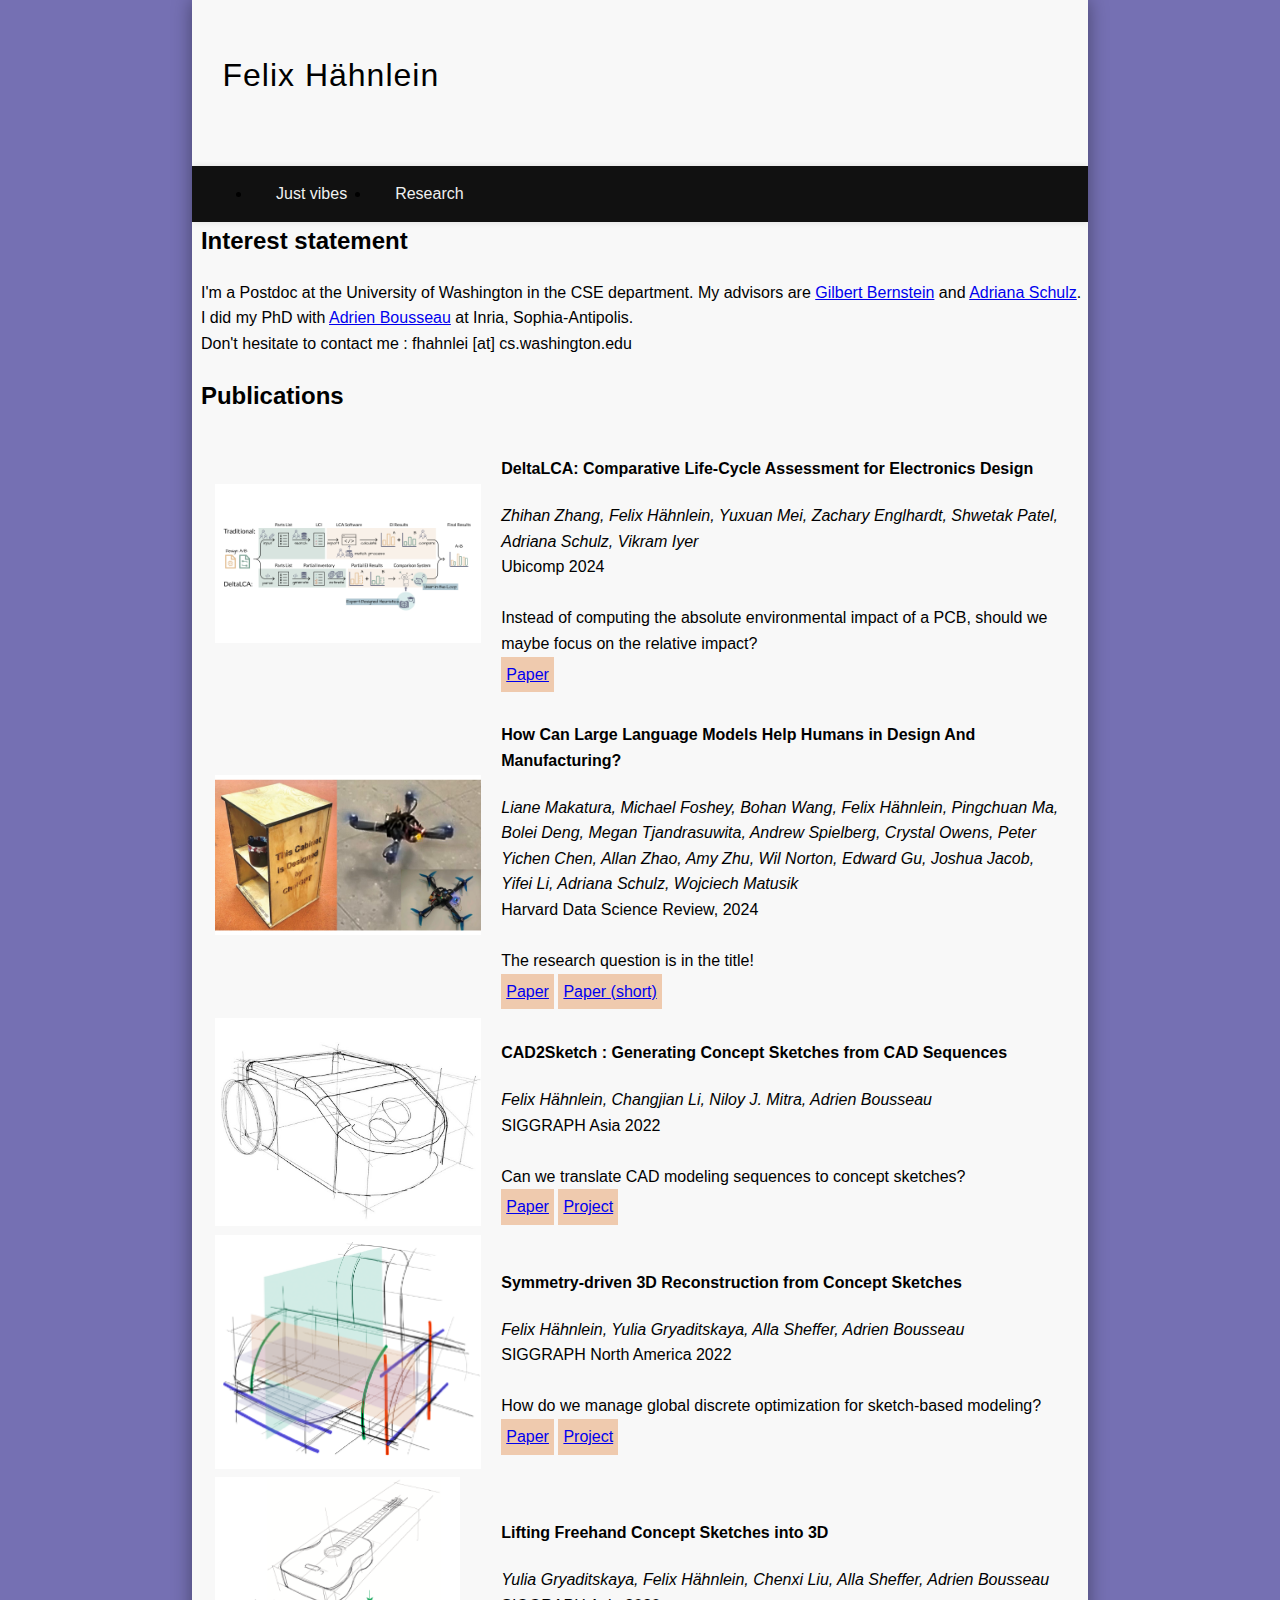
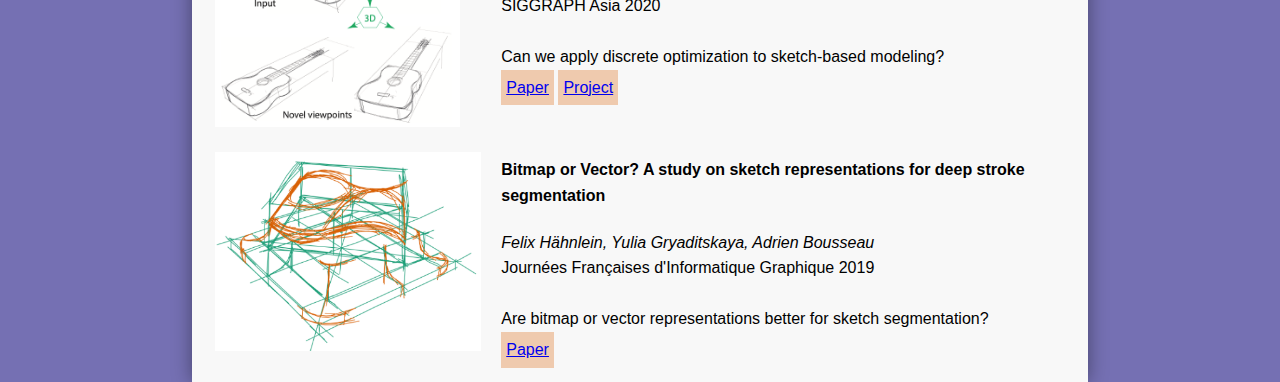
<file: research.html>
<!DOCTYPE html>
<html lang="en">
<head>
    <meta charset="UTF-8">
    <meta name="viewport" content="width=device-width, initial-scale=1.0">
    <title>Felix H&auml;hnlein</title>
    <link rel="stylesheet" href="style.css">
</head>
<body>

<div class="wrapper">


    <div class="header">
        <div class="site-title">Felix H&auml;hnlein </div>
<!--        <div class="site-description">Hi there. Vibes and Research.</div>-->
        <div class="clear"></div>

        <nav id="access">
            <div class="menu-pages-container">
                <ul id="menu-pages" class="menu">
                    <li id="menu-item-40" class="menu-item"><a href="./index.html">Just vibes</a></li>
                    <li id="menu-item-42" class="menu-item"><a href="./research.html">Research</a></li>
                    <!--<li id="menu-item-41" class="menu-item"><a href="https://janetgalore.com/janet-bio/">cv</a></li>-->
                </ul>
            </div>				
        <div class="clear"></div>
        </nav><!-- #access -->

    </div>
    <h2 style="margin-left: 1%;">Interest statement</h2>
    <div style="padding-left: 1%;">
        I'm a Postdoc at the University of Washington in the CSE department.
        My advisors are <a href="http://gilbertbernstein.com/" target="" title="">Gilbert Bernstein</a> and <a href="https://homes.cs.washington.edu/~adriana/" target="" title="">Adriana Schulz</a>.
        <br>
        I did my PhD with <a href="http://www-sop.inria.fr/members/Adrien.Bousseau/" target="" title="">Adrien Bousseau</a> at Inria, Sophia-Antipolis.
        <br>
        Don't hesitate to contact me : fhahnlei [at] cs.washington.edu
        
    </div>
<!--
    <h2 style="margin-left: 1%;">Projects</h2>
-->
    <h2 style="margin-left: 1%;">Publications</h2>
    <div id="container">

        <div class="publi">

                <div class="publi-img"> 
                    <img src="./images/delta_lc.png" style="max-width:100%; max-height: 250px;"> 
                </div>

                <div class="publi-text">
                <h4>DeltaLCA: Comparative Life-Cycle Assessment for Electronics Design</h4>
                <i>Zhihan Zhang, Felix Hähnlein, Yuxuan Mei, Zachary Englhardt, Shwetak Patel, Adriana Schulz, Vikram Iyer
                </i>
                <br>
                Ubicomp 2024
                <br>
                <br>
                Instead of computing the absolute environmental impact of a PCB, should we maybe focus on the relative impact?
                <br>
                <div style="padding:5px;display:inline-block;background-color:rgba(217,95,2, 0.3)" align="center">
                <a href="https://dl.acm.org/doi/abs/10.1145/3643561" target="" title="Paper">Paper</a>
                </div>
                </div>
        </div>

        <div class="publi">
                <div class="publi-img"> 
                    <img src="./images/cad_llm.png" style="max-width:100%; max-height: 250px;"> 
                </div>
                <div class="publi-text">
                <h4>How Can Large Language Models Help Humans in Design And Manufacturing?</h4>
                <i>Liane Makatura, Michael Foshey, Bohan Wang, Felix Hähnlein, Pingchuan Ma, Bolei Deng, Megan Tjandrasuwita, Andrew Spielberg, Crystal Owens, Peter Yichen Chen, Allan Zhao, Amy Zhu, Wil Norton, Edward Gu, Joshua Jacob, Yifei Li, Adriana Schulz, Wojciech Matusik</i>
                <br>
                Harvard Data Science Review, 2024
                <br>
                <br>
                The research question is in the title!
                <br>
                <div style="padding:5px;display:inline-block;background-color:rgba(217,95,2, 0.3)" align="center">
                <a href="https://hdsr.mitpress.mit.edu/pub/15nqmdzl/release/1" target="" title="Paper">Paper</a>
                </div>
                <div style="padding:5px;display:inline-block;background-color:rgba(217,95,2, 0.3)" align="center">
                <a href="https://mit-genai.pubpub.org/pub/nmypmnhs/release/2" target="" title="Paper (short)">Paper (short)</a>
                </div>
                </div>
        </div>

        <div class="publi">
                <div class="publi-img"> 
                    <img src="./images/cad2sketch.jpg" style="max-width:100%; max-height: 250px;"> 
                </div>
                <div class="publi-text">
                <h4>CAD2Sketch : Generating Concept Sketches from CAD Sequences</h4>
                <i>Felix Hähnlein, Changjian Li, Niloy J. Mitra, Adrien Bousseau</i>
                <br>
                SIGGRAPH Asia 2022
                <br>
                <br>
                Can we translate CAD modeling sequences to concept sketches?
                <br>
                <div style="padding:5px;display:inline-block;background-color:rgba(217,95,2, 0.3)" align="center">
                <a href="https://repo-sam.inria.fr/d3/cad2sketch/cad2sketch_paper.pdf" target="" title="Paper">Paper</a>
                </div>
                <div style="padding:5px;display:inline-block;background-color:rgba(217,95,2, 0.3)" align="center">
                <a href="https://ns.inria.fr/d3/cad2sketch/" target="" title="Project page">Project</a>
                </div>
                </div>
        </div>

        <div class="publi">
                <div class="publi-img"> 
                    <img src="./images/symmetry_teaser.png" style="max-width:100%; max-height: 250px;"> 
                </div>
                <div class="publi-text">
                <h4>Symmetry-driven 3D Reconstruction from Concept Sketches</h4>
                <i>Felix Hähnlein, Yulia Gryaditskaya, Alla Sheffer, Adrien Bousseau</i>
                <br>
                SIGGRAPH North America 2022
                <br>
                <br>
                How do we manage global discrete optimization for sketch-based modeling?
                <br>
                <div style="padding:5px;display:inline-block;background-color:rgba(217,95,2, 0.3)" align="center">
                <a href="http://www-sop.inria.fr/reves/Basilic/2022/HGSB22/symmetry_sketch.pdf" target="" title="Paper">Paper</a>
                </div>
                <div style="padding:5px;display:inline-block;background-color:rgba(217,95,2, 0.3)" align="center">
                <a href="https://ns.inria.fr/d3/SymmetrySketch/" target="" title="Project page">Project</a>
                </div>
                </div>
            </div>

        <div class="publi">
                <div class="publi-img"> 
                    <img src="./images/lifting3d.png" style="max-width:100%; max-height: 250px;"> 
                </div>
                <div class="publi-text">
                <h4>Lifting Freehand Concept Sketches into 3D</h4>
                <i>Yulia Gryaditskaya, Felix Hähnlein, Chenxi Liu, Alla Sheffer, Adrien Bousseau</i>
                <br>
                SIGGRAPH Asia 2020
                <br>
                <br>
                Can we apply discrete optimization to sketch-based modeling?
                <br>
                <div style="padding:5px;display:inline-block;background-color:rgba(217,95,2, 0.3)" align="center">
                <a href="https://repo-sam.inria.fr/d3/Lift3D/Gryaditskaya_SigAsia20_Lifting%20_Freehand_Concept_Sketches_into_3D.pdf" target="" title="Paper">Paper</a>
                </div>
                <div style="padding:5px;display:inline-block;background-color:rgba(217,95,2, 0.3)" align="center">
                <a href="https://ns.inria.fr/d3/Lift3D/" target="" title="Project page">Project</a>
                </div>
                </div>
            </div>

        <div class="publi">
                <div class="publi-img"> 
                    <img src="./images/bitmap_vector.png" style="max-width:100%; max-height: 250px;"> 
                </div>
                <div class="publi-text">
                <h4>Bitmap or Vector? A study on sketch representations for deep stroke segmentation</h4>
                <i>Felix Hähnlein, Yulia Gryaditskaya, Adrien Bousseau </i>
                <br>
                Journées Françaises d'Informatique Graphique 2019 
                <br>
                <br>
                Are bitmap or vector representations better for sketch segmentation?
                <br>
                <div style="padding:5px;display:inline-block;background-color:rgba(217,95,2, 0.3)" align="center">
                <a href="https://hal.inria.fr/hal-02922043/document" target="" title="Paper">Paper</a>
                </div>
                </div>

        </div>

    </div>
    <!--
<div class="main-container">

    <div class="img-container">
        <img title="Felix enjoying life" src="images/profil_photo.jpg" alt="Profil photo under rainbow" width="300" height="400">
    </div>

    <div style="padding-top:0px;" class="container">
    <header>
            <h1 style="display: inline-block">Felix H&auml;hnlein</h2>
            <h2 style="display: inline-block">, Postdoc</h2>
        
    </header>
        <p>University of Washington, Computer Science and Engineering</p>
    
    <section class="about">
        <h2>Research Interests</h2>
        <p>Design sequences; Discrete optimization; Shapes; Sketches</p>
    </section>
    
    <section class="research">
        <h2>Research</h2>
        <p>A brief overview of research topics, with links to publications or detailed pages if necessary.</p>
    </section>
    
    <section class="contact">
        <h2>Contact</h2>
        <p>Office at Gates (CSE2) 218</p>
        <p>fhahnlei [at] cs.washington.edu<a></a></p>
    </section>
</div>
</div>

<div id="publications" class="container">
    <header>
        <h1>Publications</h1>
    </header>
        
</div>
 -->
</div>


</body>
</html>
</file>
<file: style.css>
body {
    font-family: Arial, sans-serif;
    line-height: 1.6;
    margin: 0;
    padding: 0;
    background-color: #7570b3;
}

h3 {
    color: #66c2a5;
}

.header {
    display: block;
    float: left;
    width: 100%;
    align-items: center;
  }

.site-title {
    align-items: center;
    margin: 0 3.4%;
    float: left;
    font-family: "Oswald", sans-serif;
    font-size: 32px;
    letter-spacing: 1px;
    line-height: 150px;
  }

.site-description {
    margin: 0 3.4%;
    float: left;
    font-family: "Oswald", sans-serif;
    font-size: 12px;
    line-height: 150px;
  }
  .clear {
    clear: both;
    display: block;
    visibility: hidden;
    width: 0;
    height: 0;
  }

  #access {
    position: relative;
    z-index: 3;
    padding: 0 20px;
    background: #111;
    box-shadow: 0 0 7px rgba(0, 0, 0, .1);
  }
  #access li {
    position: relative;
    float: left;
    padding: 0;
    padding-left: 0px;
    margin: 0;
    border: 0;
  }
  #access a {
    display: block;
    padding: 15px 24px;
    color: #f0f0f0;
    text-decoration: none;
    -moz-transition: background-color .25s ease, margin .25s ease;
    -webkit-transition: background-color .25s ease, margin .25s ease;
    -o-transition: background-color .25s ease, margin .25s ease;
    -ms-transition: background-color .25s ease, margin .25s ease;
    transition: background-color .25s ease, margin .25s ease;
  }
  #container {
    clear: both;
    margin: 1.6%;
  }
  #column{
    width: 100%;
    float: left;
  }
  .entries {
    position: relative;
  }
  .entry {
    position: relative;
    display: block;
    width: 30%;
    float: left;
    margin: 1%;
    padding: 0.5%;
    box-shadow: 0 0 18px rgba(0, 0, 0, .4);
  }

  .publi-img {
    flex-basis: 30%;
    flex-grow: 1;
    min-width: 200px;
    display: flex;
  }

  .publi-text {
    flex-basis: 65%;
    flex-grow: 1;
    min-width: 200px;
  }

  .publi {
    position: relative;
    align-items: center;
    display: flex;
    flex-wrap: wrap;
    justify-content: space-between;
    gap: 20px;
    width: 98%;
    margin-top: 1%;
    margin-left: 1%;
    /*box-shadow: 0 0 18px rgba(0, 0, 0, .4);*/
  }

.wrapper {
    position: relative;
    width: 70%;
    left: 15%;
    height: 100%;
    box-shadow: 0 0 18px rgba(0, 0, 0, .4);
    background: #f8f8f8;
    overflow: auto;
  }

.img-container {
    display: flex;
    justify-content: center; /* Centers horizontally */
    align-items: center; /* Centers vertically */
    margin: 20px;
}

.container {
    max-width: 70%;
    margin: 20px auto;
    padding: 20px;
    background: white;
    border-radius: 8px;
    box-shadow: 0 0 10px rgba(0,0,0,0.1);
}
.main-container {
    max-width: 80%;
    margin: 20px auto;
    padding: 20px;
    display: flex; /* This will align child elements (divs) in a row */
    justify-content: space-between; /* This spaces the child elements evenly */
}

.side-by-side {
    max-height: 400px;
    width: 48%; /* Sets the width of each child element to 48% of the container's width */
    background-color: lightgray; /* Just for better visibility */
    box-sizing: border-box; /* Includes padding in the element's total width and height */
}

header h1, header p, section h2 {
    margin: 0.5em 0;
}

section {
    margin-top: 20px;
}

.contact p {
    margin: 5px 0;
}
</file>
